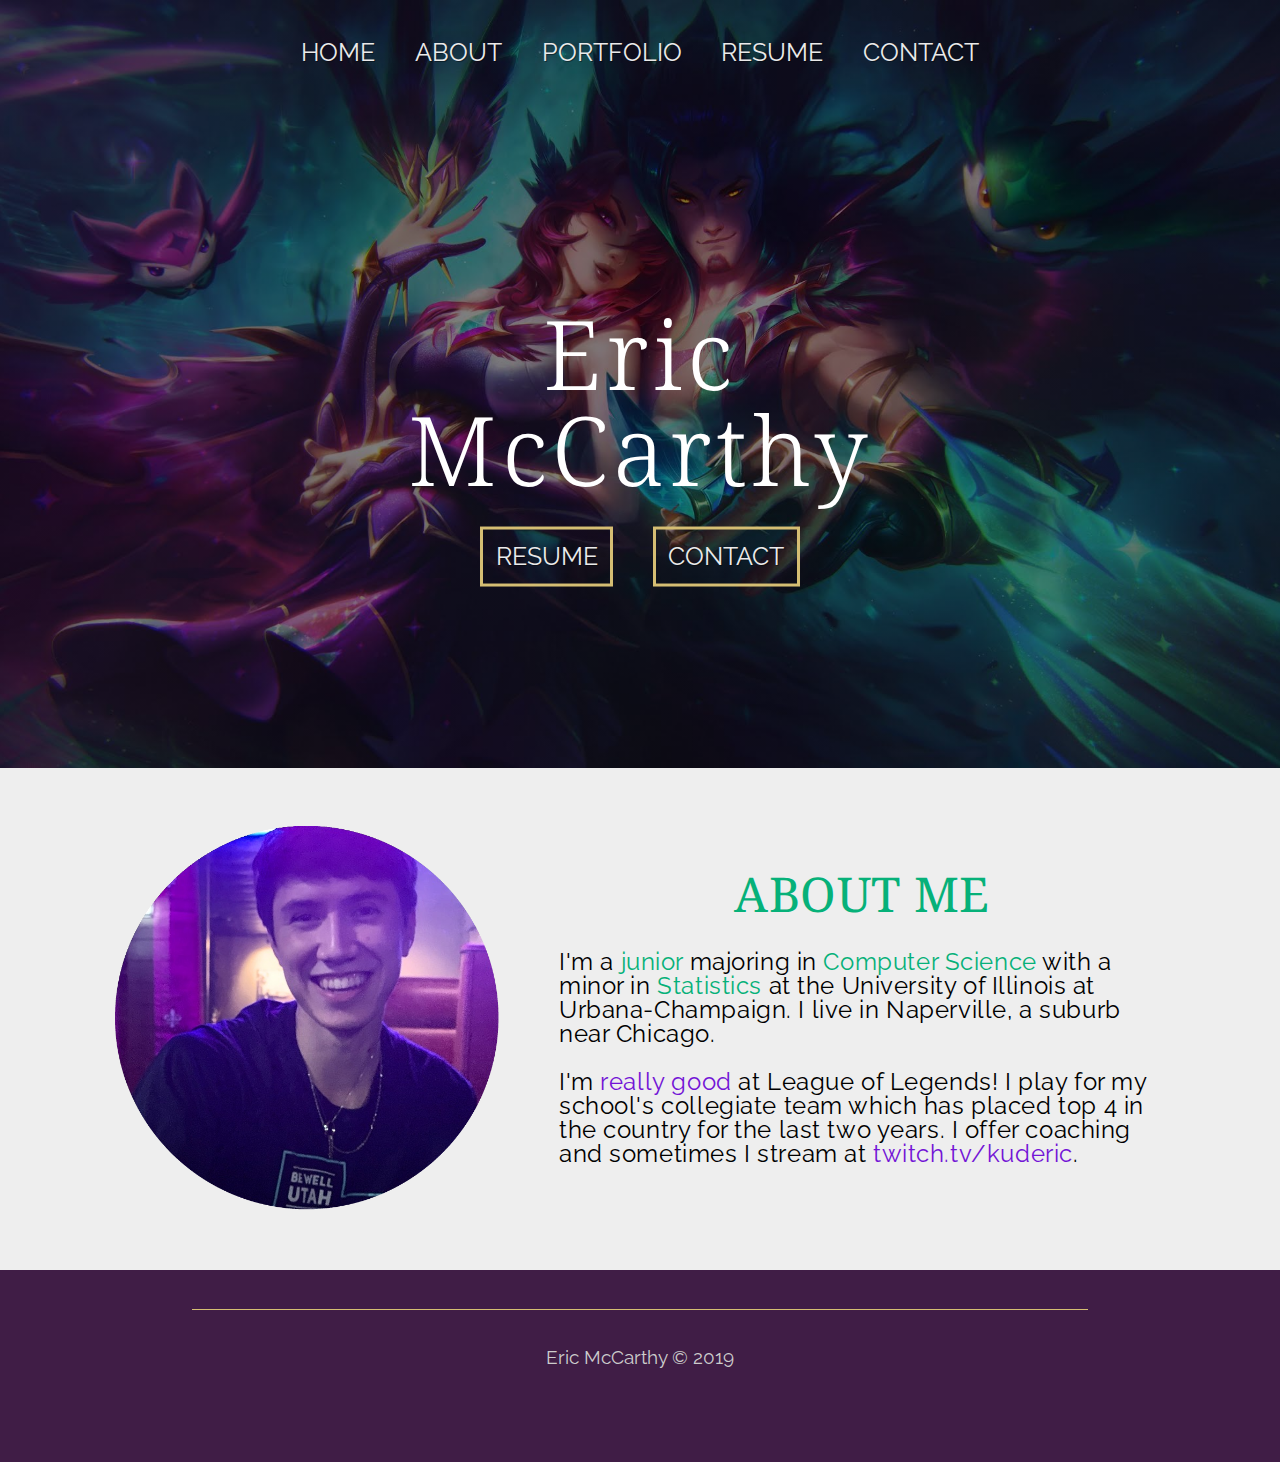
<file: index.html>
﻿<!-- Disclaimer: The banner image is solely the work of Riot Games.
    This website is not for commercial gain. -->

<!DOCTYPE html>
<head>
    <title> Eric's Website </title>

    <meta charset="UTF-8" />
    <meta name="description" content="#1 LoL player's personal website." />
    <meta name="keywords" content="portfolio, coding, web dev, webdev, web design, web development, programmer, software developer">
    <meta name="author" content="Eric McCarthy" />

    <!-- Google Font API  and Stylesheets -->
    <link href="https://fonts.googleapis.com/css?family=Raleway|Noto+Serif:400,700&display=swap" rel="stylesheet">

    <!-- personal stylesheet -->
    <link rel="stylesheet" type="text/css" href='css/style.css'>

    <!-- JQuery CDN -->
    <script src="https://code.jquery.com/jquery-3.4.1.min.js"
            integrity="sha256-CSXorXvZcTkaix6Yvo6HppcZGetbYMGWSFlBw8HfCJo="
            crossorigin="anonymous"></script>

    <!-- favicon -->
    <link rel="apple-touch-icon" sizes="180x180" href="./resources/favicons/apple-touch-icon.png">
    <link rel="icon" type="image/png" sizes="32x32" href="./resources/favicons/favicon-32x32.png">
    <link rel="icon" type="image/png" sizes="16x16" href="./resources/favicons/favicon-16x16.png">
    <link rel="manifest" href="./resources/favicons/site.webmanifest">
    <link rel="mask-icon" href="./resources/favicons/safari-pinned-tab.svg" color="#5bbad5">
    <link rel="shortcut icon" href="./resources/favicons/favicon.ico">
    <meta name="msapplication-TileColor" content="#da532c">
    <meta name="msapplication-config" content="./resources/favicons/browserconfig.xml">
    <meta name="theme-color" content="#ffffff">
</head>

<body>
    <div id="banner">
        <nav id="navbar">
            <div class="text-shadow" id="links">
                <a class="highlight move" href=".">HOME</a>
                <a class="highlight move" href="#about">ABOUT</a>
                <a class="highlight move" href="#portfolio">PORTFOLIO</a>
                <a class="highlight move" href="./resources/Eric-McCarthy-Resume.pdf">RESUME</a>
                <a class="highlight move" href="#contact">CONTACT</a>
            </div>
        </nav>
        <div id="banner-text">
            <div id="eric">
                Eric McCarthy
            </div>
            <a href="./resources/Eric-McCarthy-Resume.pdf" class="highlight-box text-shadow">RESUME</a>
            <a href="#contact" class="highlight-box text-shadow"">CONTACT</a>

        </div>
    </div>

    <div id="content">
        <div id="about-container">
            <div id="about">
                <div id="about-left">
                    <a href="https://www.linkedin.com/in/eric-mccarthy-60b401163/">
                        <img src="./resources/me-edited-circle.png" alt="Picture of me" />
                    </a>
                </div>
                <div id="about-right">
                    <h1 class="green">ABOUT ME</h1>
                    <p>
                        I'm a <span class="green">junior</span> majoring in
                        <span class="green"> Computer Science</span> with a minor in
                        <span class="green">Statistics</span> at the University of Illinois at Urbana-Champaign.
                        I live in Naperville, a suburb near Chicago.

                    </p>
                    <p>
                        I'm <a class="link" href="./resources/league-rank.png">really good</a> at League of Legends!
                        I play for my school's collegiate team which has placed top 4 in the country for the last two years.
                        I offer coaching and sometimes I stream at <a class="link" href="https://twitch.tv/kuderic">twitch.tv/kuderic</a>.

                    </p>
                </div>
            </div>
        </div>
    </div>

    <div id="side">
    </div>

    <footer id="footer">
        <hr />
        <p>Eric McCarthy © 2019</p>
    </footer>
</body>
</html>
</file>
<file: css/style.css>
body {
    /*  100% means use browser's default font size
        shorthand is:
            font: normal 100% Helvetica, Arial, sans-serif;
    */
    font-family: 'Raleway', sans-serif;
    line-height: 1.0;
    font-weight: normal;
    font-stretch: normal;
    font-variant: normal;
    font-size: 1.2em;
    background-color: #401d46;
    padding: 0 0;
    margin: 0 0;

    display: flex;
    flex-direction: column;
}

/* Use flex as default, grid if supported (code below)*/
#navbar {
    margin: 2em 1em;
    display: flex;
    flex-direction: row;
    justify-content: space-between;
    color: white;
}

#left-logo-container {
    color: white;
}

#navbar > #links {
    display: flex;
    flex-wrap: wrap;
    align-items: center;
}

#banner {
    height: 40em;
    background-image: linear-gradient(rgba(0, 0, 0, 0.5), rgba(0, 0, 0, 0.5)), url("../resources/guardian.jpg");
    background-position: center;
    background-repeat: no-repeat;
    background-size: cover;
    position: relative;

    display: flex;
    flex-direction: column;
}

#content {
    display: flex;
    flex-direction: column;
    letter-spacing: .03em;
}

#about-container {
    background: #eee;
    padding: 2em 5em;
}

#about {
    display: flex;
    flex-direction: row;
    color: black;
}

#about-left {
}

#about-right {
    font-size: 1.25em;
    padding-top: .5em;
    padding-left: 1em;
}

#footer {
    color: #ccc;
    text-align: center;
}

/* Grid is amazing! But is not fully supported by IE 11.
    Thankfully, only 10% of people use IE.
    Hopefully you're not one of them.
*/
@supports (display: grid) {
    /* 320px (iphone 5 portrait) */
    @media screen and (min-width: 16em) {
        body {
            display: grid;
            grid-template-areas: "banner" "content" "footer";
            grid-template-rows: auto auto 10em;
            grid-template-columns: 1fr;
        }
    }
    /* 1024px (ipad landscape, computer) */
    @media screen and (min-width: 53em) {
    }
    /* 1600px (computer) */
    @media screen and (min-width: 83em) {
    }

    #navbar {
        grid-area: navbar;
        display: grid;
        grid-template: "logo links ." auto / 15% auto 15%;
    }

    #left-logo-container {
        color: white;
        grid-area: logo;
        justify-self: end;
    }

    #navbar > #links {
        grid-area: links;
        display: flex;
        flex-wrap: wrap;
        justify-content: center;
        align-items: center;
    }

    #banner {
        grid-area: banner;
        height: 40em;
        background-image: linear-gradient(rgba(0, 0, 0, 0.5), rgba(0, 0, 0, 0.5)), url("../resources/guardian.jpg");
        background-position: center;
        background-repeat: no-repeat;
        background-size: cover;
        position: relative;
        display: grid;
        grid-template-areas: "navbar" "banner-text";
        grid-template-rows: min-content auto;
        grid-template-columns: 1fr;
    }

    #content {
        grid-area: content;
        display: grid;
        grid-template-areas: "about-container";
        grid-template-rows: auto;
        grid-template-columns: 1fr;
        letter-spacing: .03em;
    }
    /* 320px (iphone 5 portrait) */
    @media screen and (min-width: 16em) {
        #about-container {
            grid-area: about-container;
            background: #eee;
            display: grid;
            grid-template: "about" auto / 1fr;
        }

        #about {
            padding: 1em;
            grid-area: about;
            color: black;
            display: grid;
            grid-template: "about-left about-right" auto / 2fr 3fr;
        }

        #about-left {
            grid-area: about-left;
        }

        #about-right {
            grid-area: about-right;
            font-size: 1.25em;
            padding-top: .5em;
            padding-left: 1em;
        }
    }
    /* 1600px (monitor) */
    @media screen and (min-width: 83em) {
        #about-container {
            grid-area: about-container;
            background: #eee;
            display: grid;
            grid-template: ". about ." auto / 1fr 6fr 1fr;
        }

        #about {
            padding: 2em 0;
            grid-area: about;
            color: black;
            display: grid;
            grid-template: "about-left about-right" auto / 2fr 3fr;
        }

        #about-left {
            grid-area: about-left;
        }

        #about-right {
            grid-area: about-right;
            font-size: 1.25em;
            padding-top: .5em;
            padding-left: 1em;
        }
    }

    #footer {
        color: #ccc;
        grid-area: footer;
        text-align: center;
    }
}

/*
    Resolution independent code below
*/
    #left-logo-container > a > img {
        height: auto;
        width: 7em;
    }

    .highlight {
        font-size: 1.3em;
        font-weight: 400;
        color: #eaeaea;
        margin: .1em .8em;
        text-align: center;
        user-drag: none;
        user-select: none;
        -moz-user-select: none;
        -webkit-user-drag: none;
        -webkit-user-select: none;
        -ms-user-select: none;
        -ms-transform: all 200ms ease-in-out; /* IE 9 */
        -webkit-transform: all 200ms ease-in-out; /* Chrome, Safari, Opera */
        transition: all 150ms ease-in-out;
    }

        .highlight:hover,
        .highlight:active {
            color: #d5be73;
        }

    .move:hover,
    .move:active {
        transform: translateY(.2em);
    }

    .highlight-box {
        border: .15em solid #d5be73;
        padding: .5em;
        font-size: 1.3em;
        font-weight: 400;
        margin: 0em .7em;
        color: #eaeaea;
        text-align: center;
        user-drag: none;
        user-select: none;
        -moz-user-select: none;
        -webkit-user-drag: none;
        -webkit-user-select: none;
        -ms-user-select: none;
        transition: all 150ms linear;
    }

        .highlight-box:hover {
            border: .15em solid #d5be73;
            color: black;
            background: #d5be73;
        }

    #eric {
        font-family: 'Noto Serif', serif;
        font-size: 5em;
        font-weight: 300;
        letter-spacing: .05em;
        margin-bottom: .5em;
    }

    #banner-text {
        padding: 0;
        grid-area: banner-text;
        user-drag: none;
        user-select: none;
        -moz-user-select: none;
        -webkit-user-drag: none;
        -webkit-user-select: none;
        -ms-user-select: none;
        text-align: center;
        position: absolute;
        top: 50%;
        left: 50%;
        transform: translate(-50%, -50%);
        color: white;
    }

    #about-left > a > img {
        width: 20em;
    }

    #about-right > h1 {
        font-family: 'Noto Serif', serif;
        font-weight: 400;
        font-size: 2em;
        text-align: center;
    }

    #footer > hr {
        margin-top: 2em;
        margin-bottom: 2em;
        width: 70%;
        border: none;
        border-top: 1px solid #d5be73;
    }

    .text-shadow {
        text-shadow: 1px 1px rgba(0,0,0,.4);
    }

    .boxed {
        border: .15em solid white;
        padding: .5em;
    }

    .green {
        color: #06b179;
    }

    .purple {
        color: #7315d6;
    }

    .link {
        color: #7315d6;
        -ms-transform: color 150ms ease-in-out; /* IE 9 */
        -webkit-transform: color 150ms ease-in-out; /* Chrome, Safari, Opera */
        transition: color 150ms ease-in-out;
    }

        .link:hover, .link:after {
            color: #c5a2eb;
        }

    h1, h2, h3, h4, h5 {
        font-family: 'Noto Serif', serif;
    }

    div, nav {
    }

    a {
        text-decoration: none;
        color: inherit;
    }
</file>
